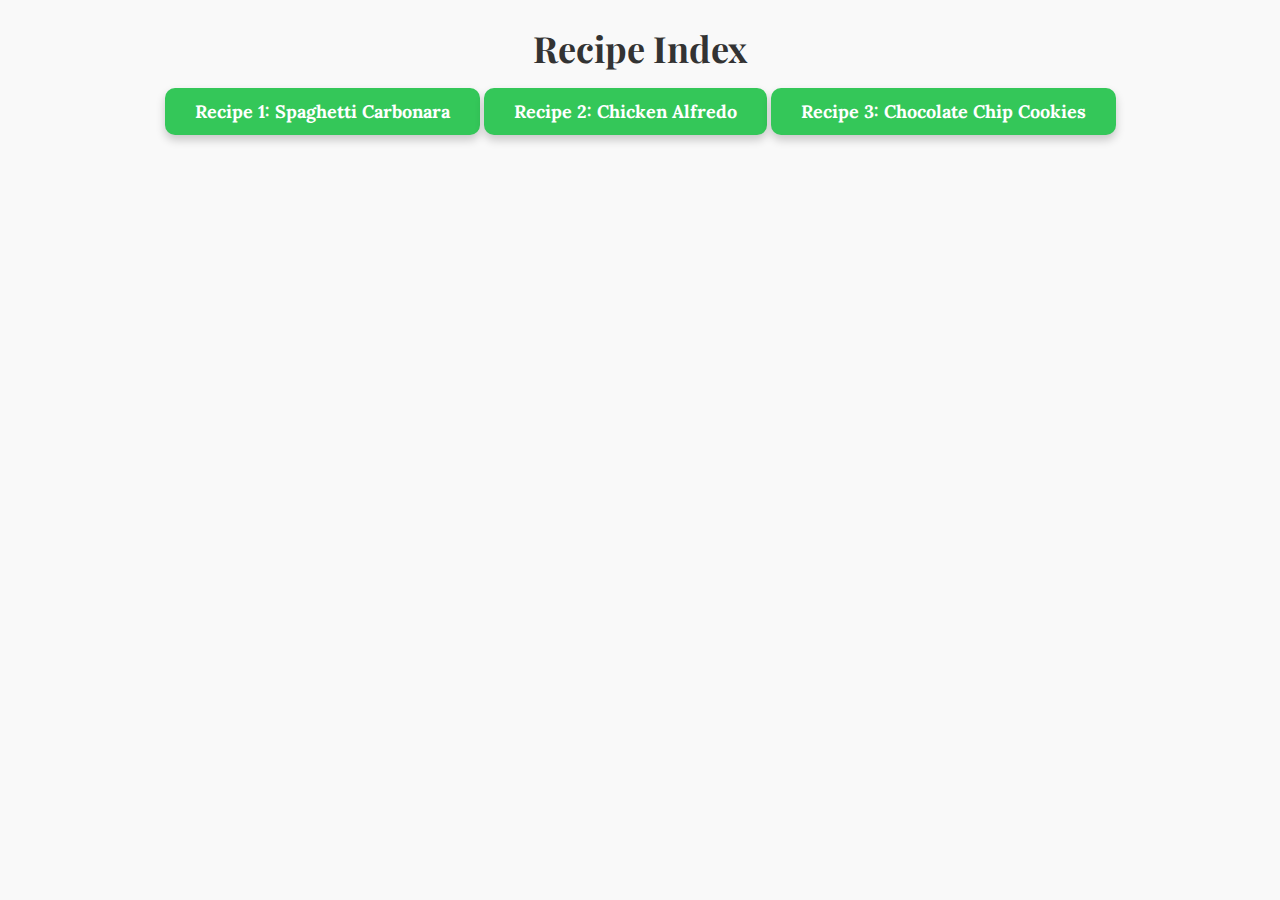
<file: index.html>
<!DOCTYPE html>
<html lang="en">
<head>
    <meta charset="UTF-8">
    <meta name="viewport" content="width=device-width, initial-scale=1.0">
    <title>Recipe Index</title>
    <link rel="stylesheet" href="recipes/styles.css">
    <link href="https://fonts.googleapis.com/css2?family=Lora:wght@400;700&family=Playfair+Display:wght@400;700&display=swap" rel="stylesheet">
</head>
<body>
    <h1>Recipe Index</h1>
    <button class="recipe1" onclick="location.href='recipes/recipe1.html'">Recipe 1: Spaghetti Carbonara</button>
    <button class="recipe2" onclick="location.href='recipes/recipe2.html'">Recipe 2: Chicken Alfredo</button>
    <button class="recipe3" onclick="location.href='recipes/recipe3.html'">Recipe 3: Chocolate Chip Cookies</button>
</body>
</html>
</file>
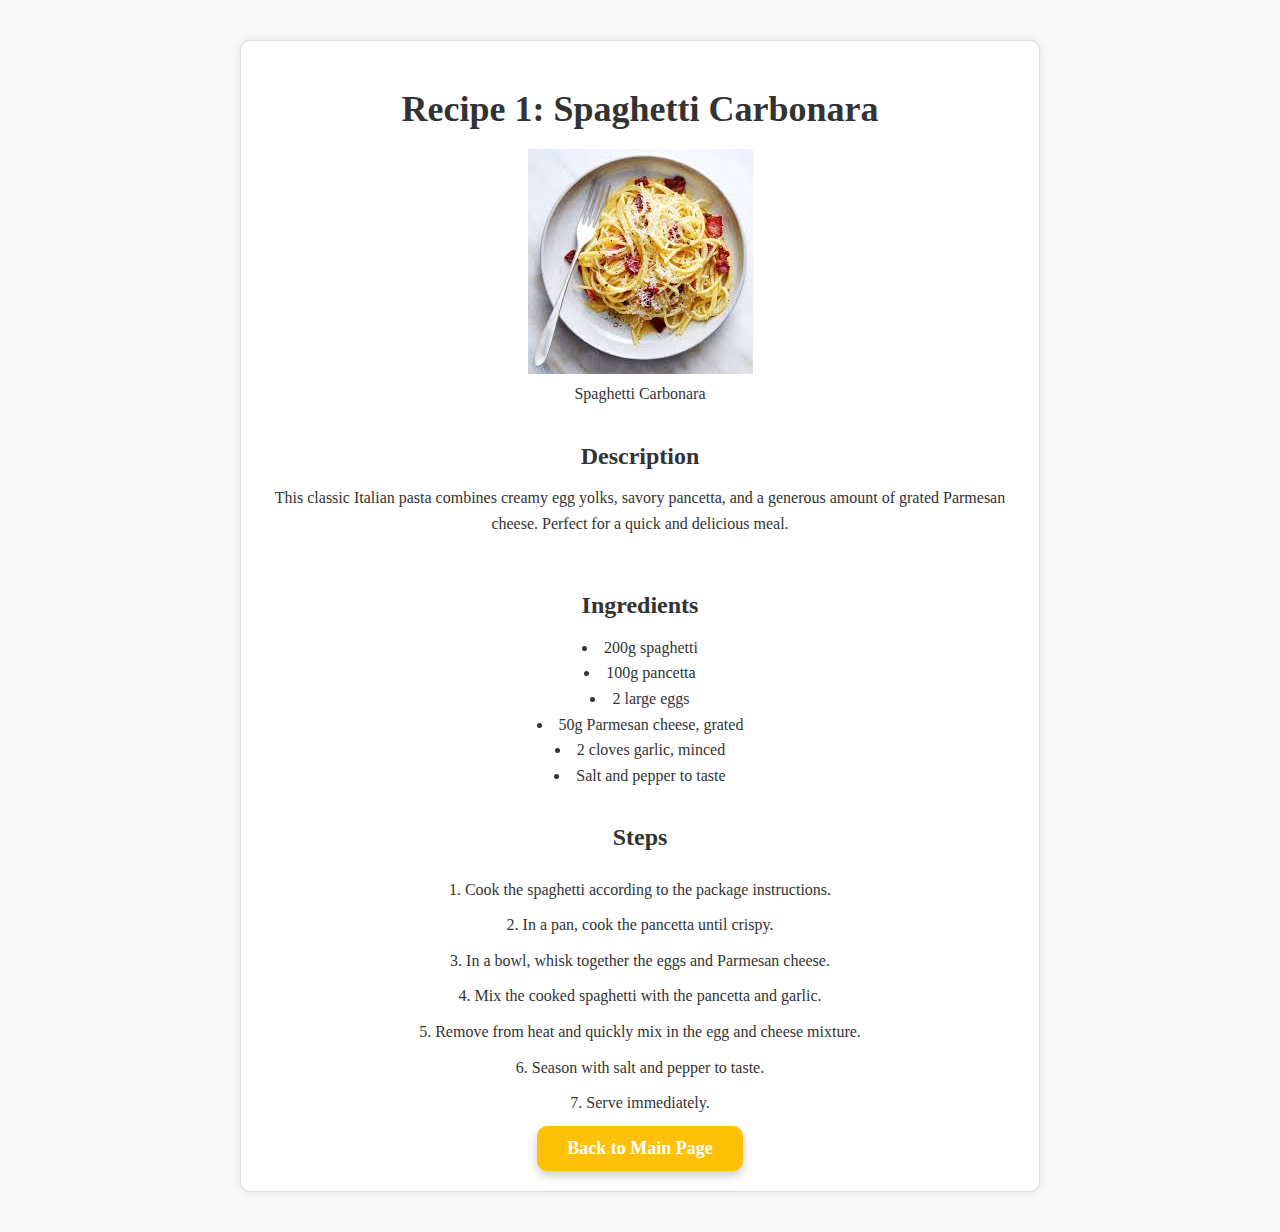
<file: recipes/recipe1.html>
<!DOCTYPE html>
<html lang="en">
<head>
    <meta charset="UTF-8">
    <meta name="viewport" content="width=device-width, initial-scale=1.0">
    <title>Recipe 1: Spaghetti Carbonara</title>
    <link rel="stylesheet" type="text/css" href="styles.css">
</head>
<body>
    <div class="container">
        <h1>Recipe 1: Spaghetti Carbonara</h1>
        <figure>
            <img src="spaghetti-carbonara.jpg" alt="Spaghetti Carbonara">
            <figcaption>Spaghetti Carbonara</figcaption>
        </figure>
        <h2>Description</h2>
        <p>This classic Italian pasta combines creamy egg yolks, savory pancetta, and a generous amount of grated Parmesan cheese. Perfect for a quick and delicious meal.</p>
        <h2>Ingredients</h2>
        <ul class="ingredients">
            <li>200g spaghetti</li>
            <li>100g pancetta</li>
            <li>2 large eggs</li>
            <li>50g Parmesan cheese, grated</li>
            <li>2 cloves garlic, minced</li>
            <li>Salt and pepper to taste</li>
        </ul>
        <h2>Steps</h2>
        <ol class="steps">
            <li>Cook the spaghetti according to the package instructions.</li>
            <li>In a pan, cook the pancetta until crispy.</li>
            <li>In a bowl, whisk together the eggs and Parmesan cheese.</li>
            <li>Mix the cooked spaghetti with the pancetta and garlic.</li>
            <li>Remove from heat and quickly mix in the egg and cheese mixture.</li>
            <li>Season with salt and pepper to taste.</li>
            <li>Serve immediately.</li>
        </ol>
        <button class="back-button" onclick="location.href='../index.html'">Back to Main Page</button>
    </div>
</body>
</html>
</file>
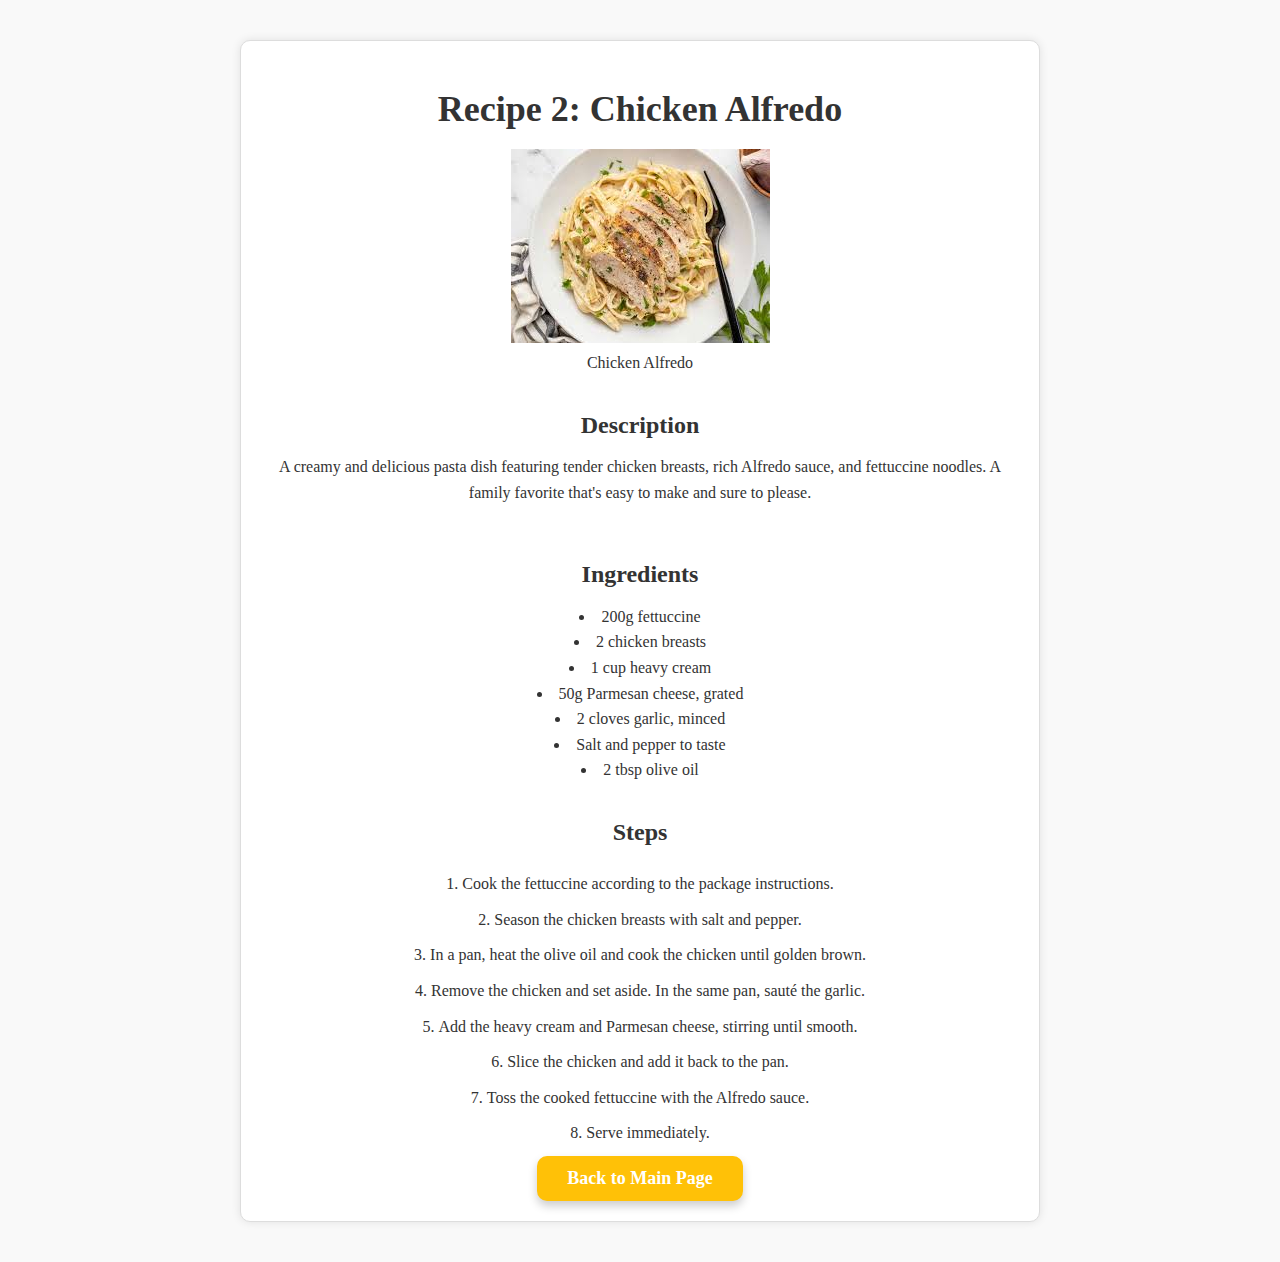
<file: recipes/recipe2.html>
<!DOCTYPE html>
<html lang="en">
<head>
    <meta charset="UTF-8">
    <meta name="viewport" content="width=device-width, initial-scale=1.0">
    <title>Recipe 2: Chicken Alfredo</title>
    <link rel="stylesheet" href="styles.css">
</head>
<body>
    <div class="container">
        <h1>Recipe 2: Chicken Alfredo</h1>
        <figure>
            <img src="chicken-alfredo.jpg" alt="Chicken Alfredo">
            <figcaption>Chicken Alfredo</figcaption>
        </figure>
        <h2>Description</h2>
        <p>A creamy and delicious pasta dish featuring tender chicken breasts, rich Alfredo sauce, and fettuccine noodles. A family favorite that's easy to make and sure to please.</p>
        <h2>Ingredients</h2>
        <ul class="ingredients">
            <li>200g fettuccine</li>
            <li>2 chicken breasts</li>
            <li>1 cup heavy cream</li>
            <li>50g Parmesan cheese, grated</li>
            <li>2 cloves garlic, minced</li>
            <li>Salt and pepper to taste</li>
            <li>2 tbsp olive oil</li>
        </ul>
        <h2>Steps</h2>
        <ol class="steps">
            <li>Cook the fettuccine according to the package instructions.</li>
            <li>Season the chicken breasts with salt and pepper.</li>
            <li>In a pan, heat the olive oil and cook the chicken until golden brown.</li>
            <li>Remove the chicken and set aside. In the same pan, sauté the garlic.</li>
            <li>Add the heavy cream and Parmesan cheese, stirring until smooth.</li>
            <li>Slice the chicken and add it back to the pan.</li>
            <li>Toss the cooked fettuccine with the Alfredo sauce.</li>
            <li>Serve immediately.</li>
        </ol>
        <button class="back-button" onclick="location.href='../index.html'">Back to Main Page</button>
    </div>
</body>
</html>
</file>
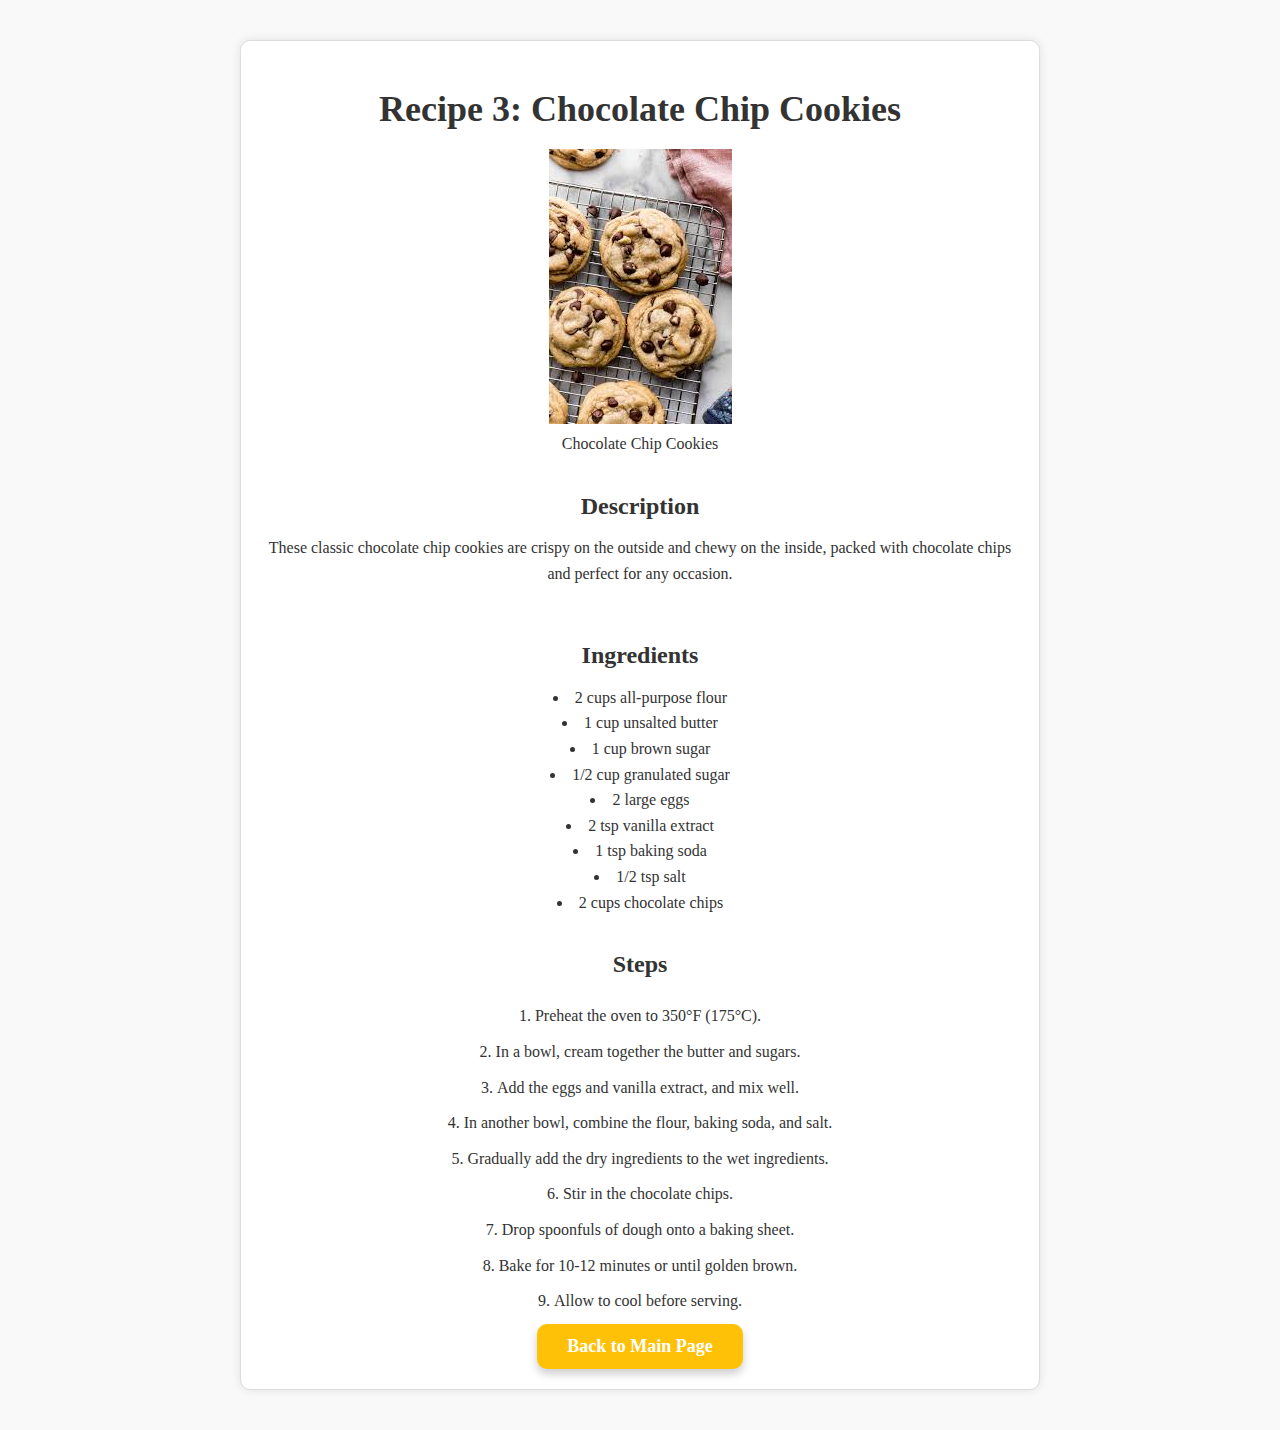
<file: recipes/recipe3.html>
<!DOCTYPE html>
<html lang="en">
<head>
    <meta charset="UTF-8">
    <meta name="viewport" content="width=device-width, initial-scale=1.0">
    <title>Recipe 3: Chocolate Chip Cookies</title>
    <link rel="stylesheet" href="styles.css">
</head>
<body>
    <div class="container">
        <h1>Recipe 3: Chocolate Chip Cookies</h1>
        <figure>
            <img src="chocolate-chip-cookies.jpg" alt="Chocolate Chip Cookies">
            <figcaption>Chocolate Chip Cookies</figcaption>
        </figure>
        <h2>Description</h2>
        <p>These classic chocolate chip cookies are crispy on the outside and chewy on the inside, packed with chocolate chips and perfect for any occasion.</p>
        <h2>Ingredients</h2>
        <ul class="ingredients">
            <li>2 cups all-purpose flour</li>
            <li>1 cup unsalted butter</li>
            <li>1 cup brown sugar</li>
            <li>1/2 cup granulated sugar</li>
            <li>2 large eggs</li>
            <li>2 tsp vanilla extract</li>
            <li>1 tsp baking soda</li>
            <li>1/2 tsp salt</li>
            <li>2 cups chocolate chips</li>
        </ul>
        <h2>Steps</h2>
        <ol class="steps">
            <li>Preheat the oven to 350°F (175°C).</li>
            <li>In a bowl, cream together the butter and sugars.</li>
            <li>Add the eggs and vanilla extract, and mix well.</li>
            <li>In another bowl, combine the flour, baking soda, and salt.</li>
            <li>Gradually add the dry ingredients to the wet ingredients.</li>
            <li>Stir in the chocolate chips.</li>
            <li>Drop spoonfuls of dough onto a baking sheet.</li>
            <li>Bake for 10-12 minutes or until golden brown.</li>
            <li>Allow to cool before serving.</li>
        </ol>
        <button class="back-button" onclick="location.href='../index.html'">Back to Main Page</button>
    </div>
</body>
</html>
</file>
<file: recipes/styles.css>
* {
  box-sizing: border-box;
  margin: 0;
  padding: 0;
}

body {
  font-family: 'Lora', serif;
  line-height: 1.6;
  color: #333;
  background-color: #f9f9f9;
  text-align: center;
}

h1, h2 {
  margin-bottom: 10px;
  font-family: 'Playfair Display', serif;
}

h1 {
  font-size: 36px;
  font-weight: bold;
  margin-top: 20px;
}

h2 {
  font-size: 24px;
  font-weight: bold;
  margin-top: 30px;
}

p {
  font-family: 'Lora', serif;
  margin-bottom: 20px;
}

.ingredients, .steps {
  display: inline-block;
  text-align: center;
  margin: 0 auto;
  width: fit-content;
  list-style-position: inside;
}

.steps {
  counter-reset: step-counter;
}

.steps li {
  position: relative;
  counter-increment: step-counter;
  margin: 10px 0;
}

.steps li::before {
  position: absolute;
  left: 50%;
  width: 2em;
}

/* Button Styles */
.recipe1, .recipe2, .recipe3, .back-button {
  /* Shared button styles */
  display: inline-block;
  font-family: 'Lora', serif;
  font-size: 18px;
  font-weight: bold;
  text-decoration: none;
  color: #fff;
  padding: 12px 30px;
  border: none;
  border-radius: 10px;
  cursor: pointer;
  transition: background-color 0.3s ease;
}

.recipe1, .recipe2, .recipe3 {
  /* Primary button style */
  background-color: #34C759; /* A more vibrant green color */
  box-shadow: 0 5px 10px rgba(0, 0, 0, 0.2);
}

.recipe1:hover {
  background-color: #2F9A44; /* A darker shade of green on hover */
}

.recipe2:hover {
  background-color: #2F9A44; /* A darker shade of green on hover */
}

.recipe3:hover {
  background-color: #2F9A44; /* A darker shade of green on hover */
}

.back-button {
  /* Secondary button style */
  background-color: #FFC107; /* A warm orange color */
  box-shadow: 0 5px 10px rgba(0, 0, 0, 0.2);
}

.back-button:hover {
  background-color: #FFA07A; /* A darker shade of orange on hover */
}

/* Layout Styles */
.container {
  max-width: 800px;
  margin: 40px auto;
  padding: 20px;
  background-color: #fff;
  border: 1px solid #ddd;
  box-shadow: 0 0 10px rgba(0, 0, 0, 0.1);
  border-radius: 10px;
  display: flex;
  flex-direction: column;
  align-items: center;
}

h2 + ul, h2 + ol {
  margin-top: 20px;
}
</file>
